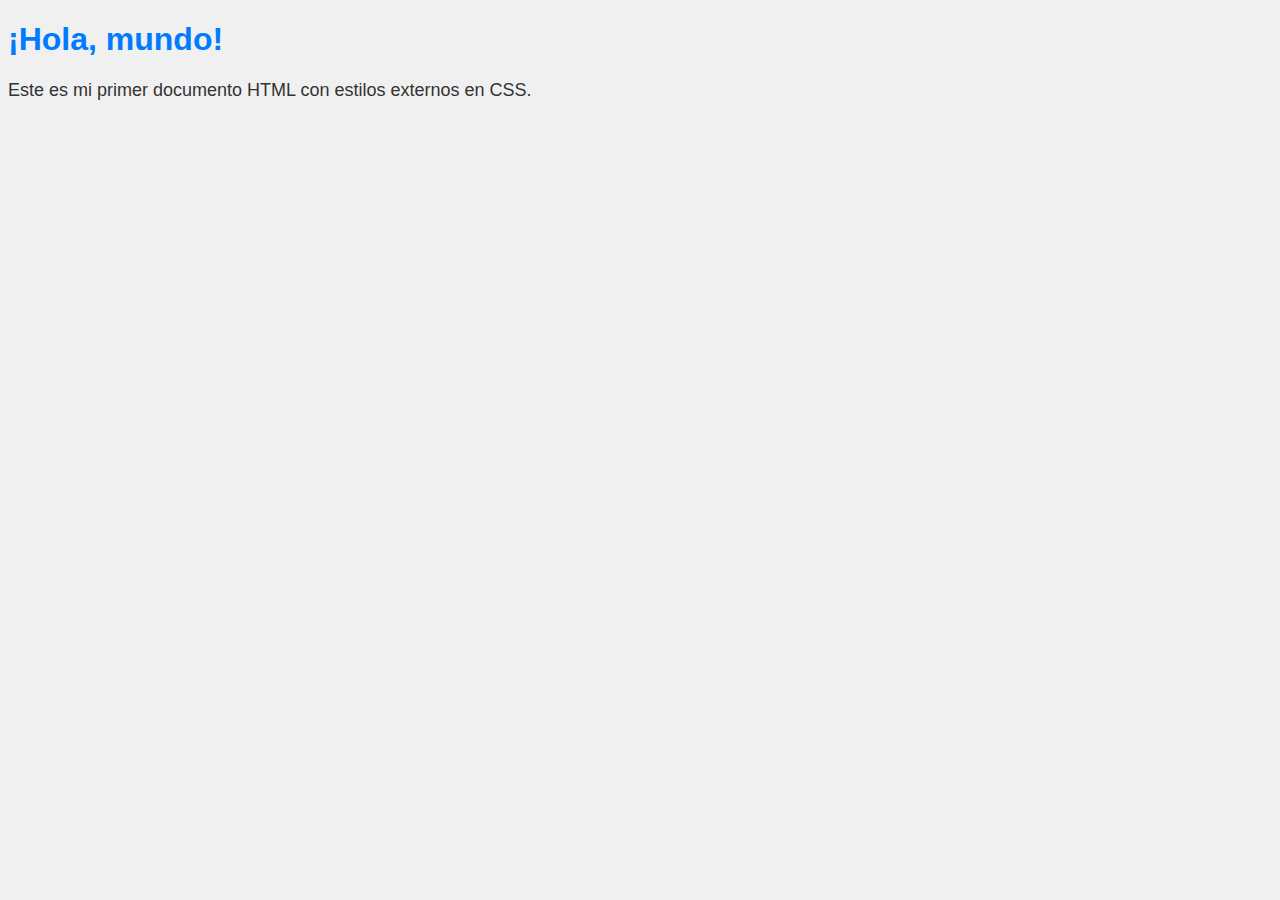
<file: index.html>
<!DOCTYPE html>
<html lang="es">
<head>
  <meta charset="UTF-8" />
  <meta name="viewport" content="width=device-width, initial-scale=1.0" />
  <title>Mi primera página</title>
  <!-- Enlace al archivo CSS -->
  <link rel="stylesheet" href="estilos.css" />
</head>
<body>
  <h1>¡Hola, mundo!</h1>
  <p>Este es mi primer documento HTML con estilos externos en CSS.</p>
</body>
</html>
</file>
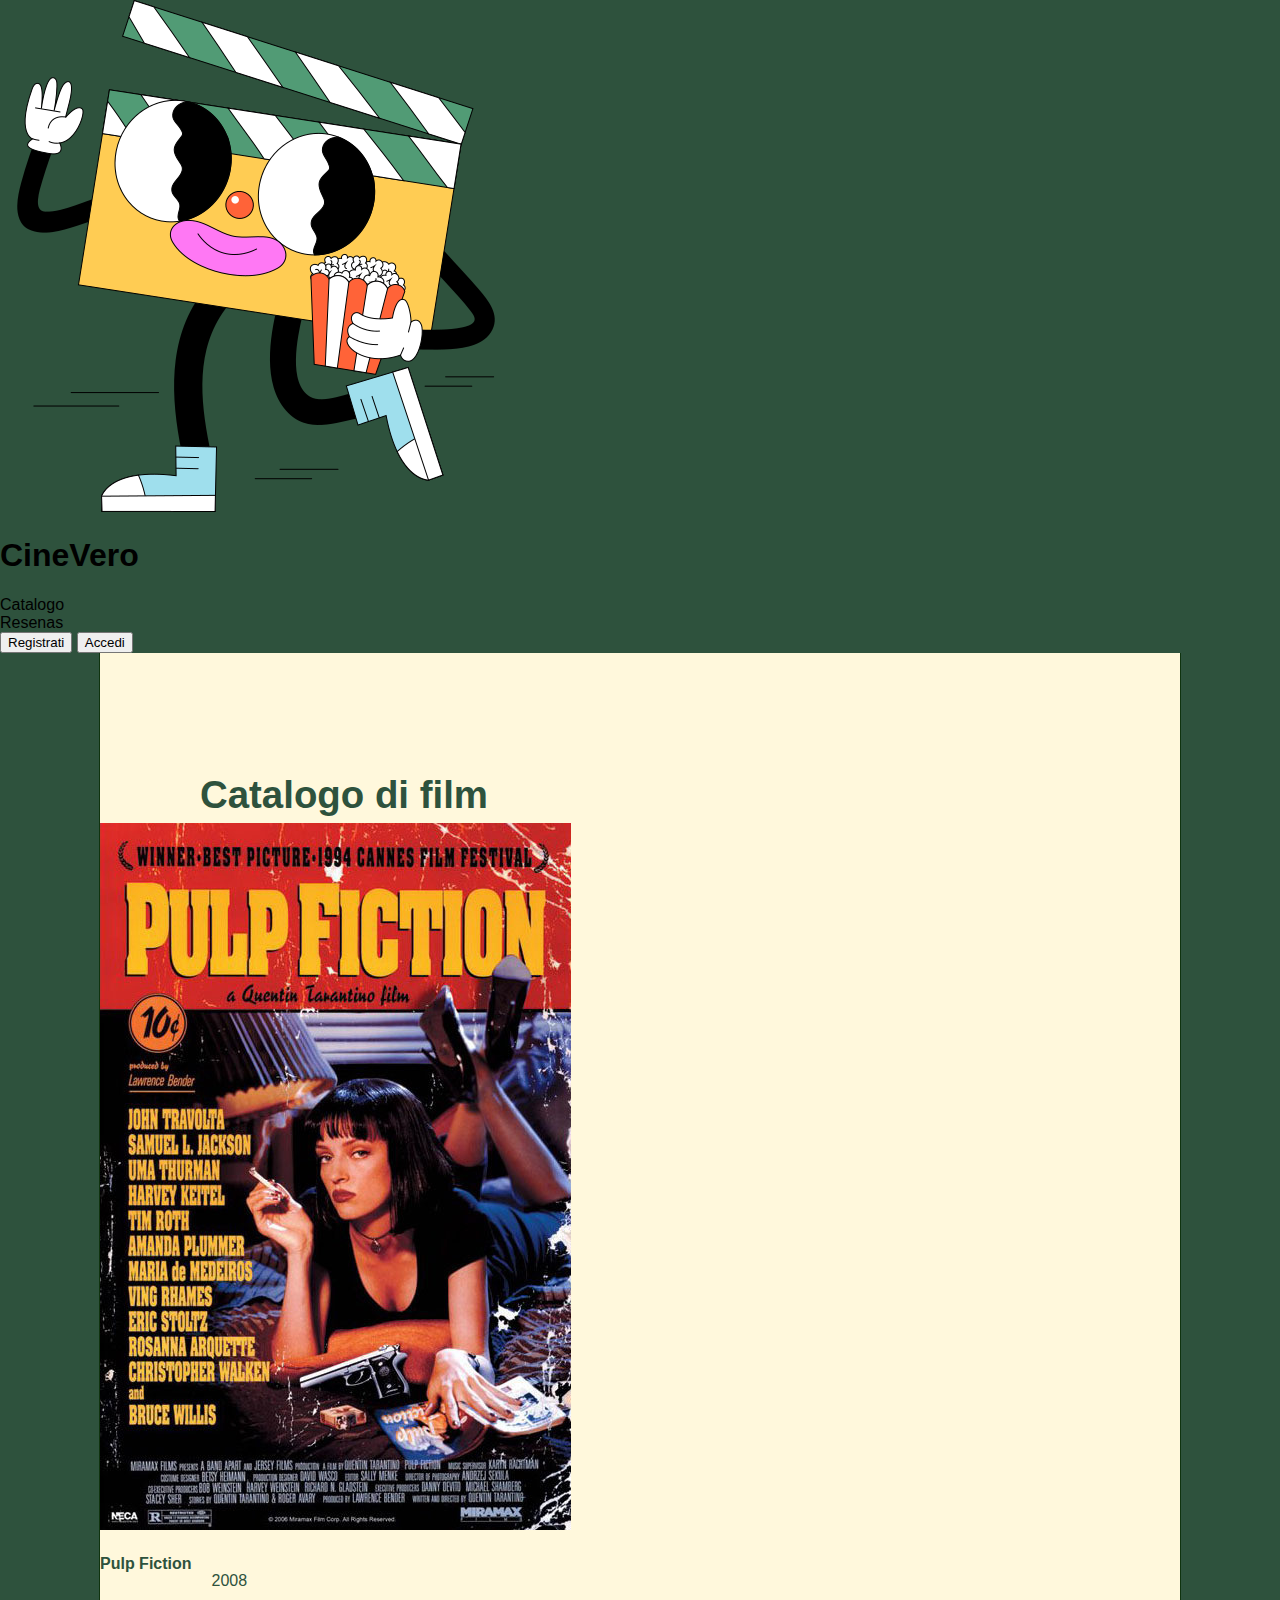
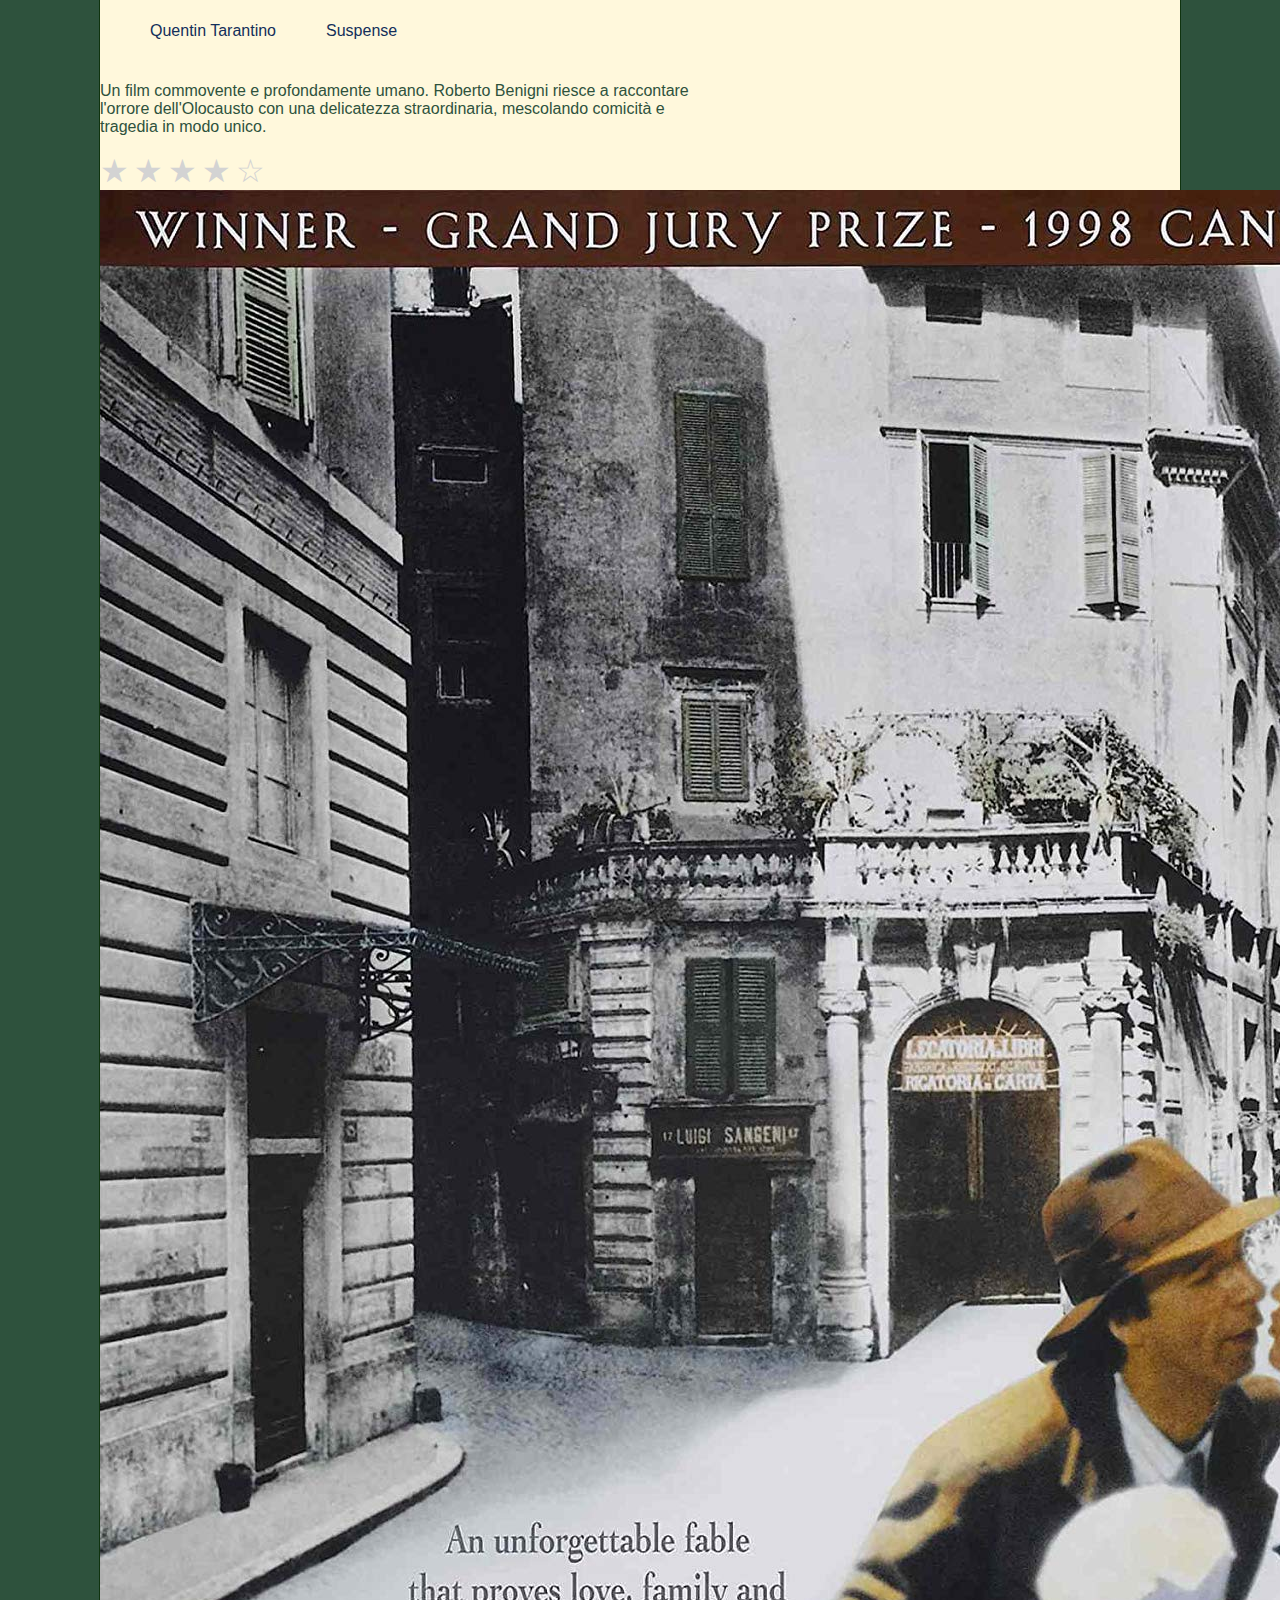
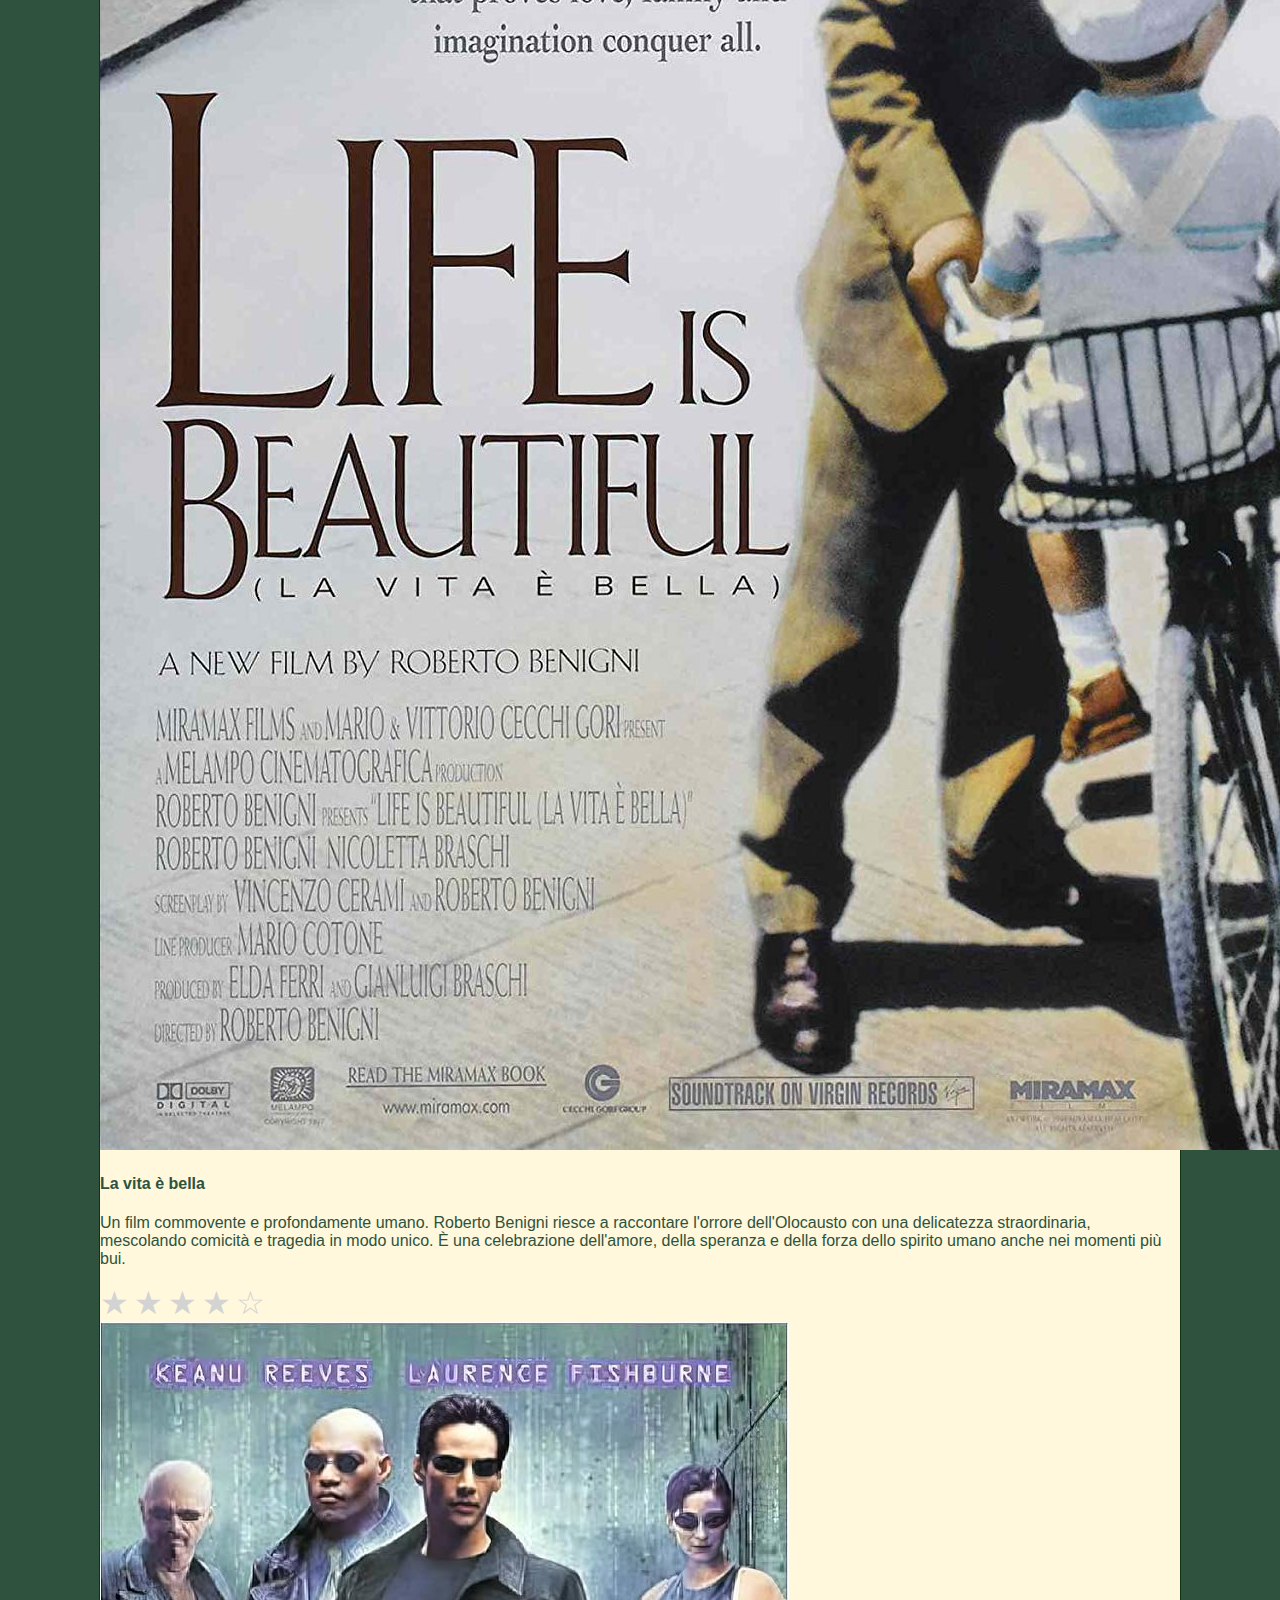
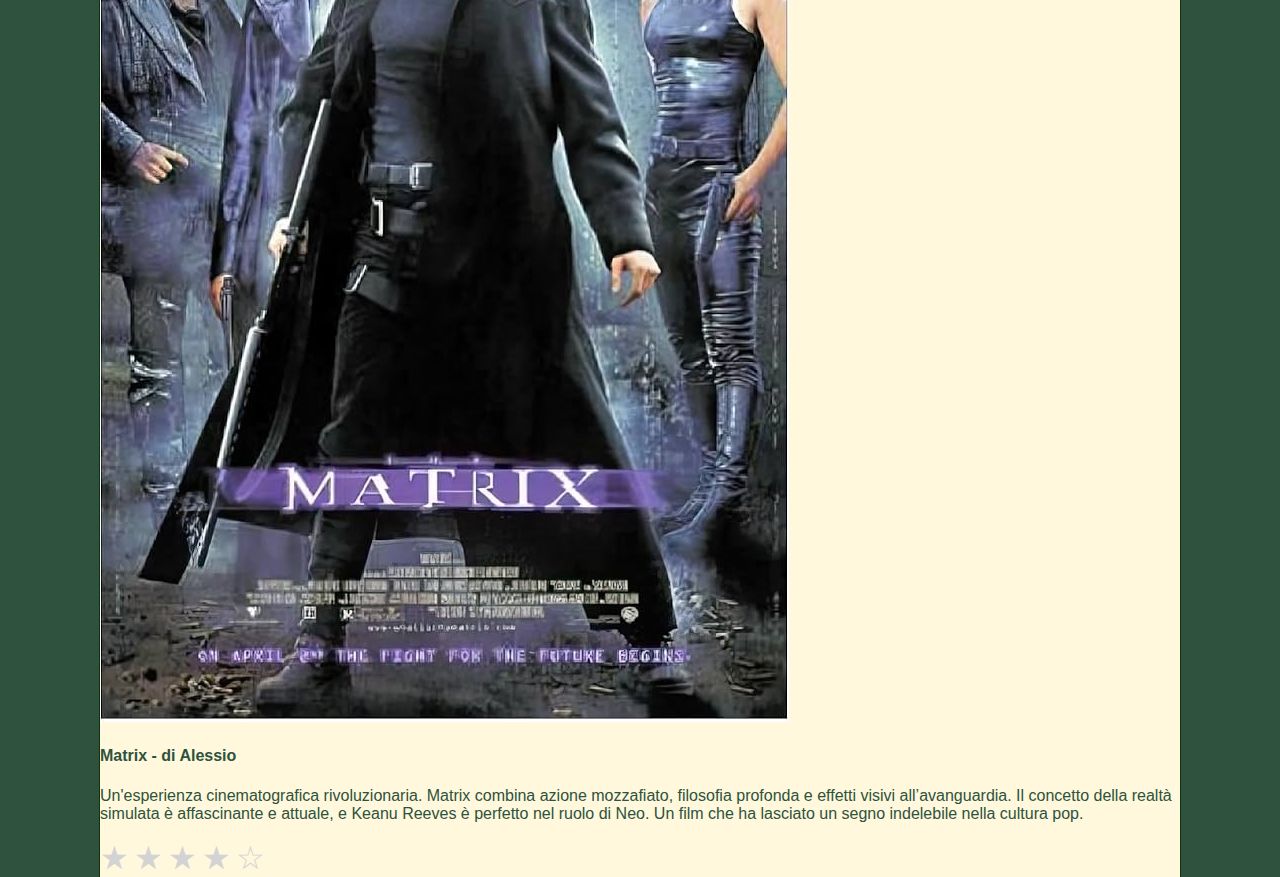
<file: principal/catalogo.html>
<!DOCTYPE html>
<html lang="en">
<head>
  <meta charset="UTF-8">
  <meta name="viewport" content="width=device-width, initial-scale=1.0">
  <title>CineVero</title>

  <link rel="stylesheet" href="catalogo.css">

  <link href="https://fonts.googleapis.com/css2?family=Bebas+Neue&display=swap" rel="stylesheet"></head>
  <link href="https://fonts.googleapis.com/css2?family=Anton&display=swap" rel="stylesheet"></head>
  <link href="https://fonts.googleapis.com/css2?family=Oswald:wght@300;400;500&display=swap" rel="stylesheet">

</head>
<body>

  <div class="top">

    <div class="icon">
      <img src="../assets/cinema.png" alt="cinema icon" />
      <h1><span class="green">Cine</span><span class="light">Vero</span></h1>
    </div>

    <div class="nav-item">
      Catalogo
    </div>
    <div class="nav-item">
      Resenas
    </div>


    <div class="buttons">
      <button class="btn btn1">Registrati</button>
      <button class="btn btn1">Accedi</button>
    </div>

  </div>
  
  <div class="borders">
    
    <div class="title green">
        <h1>
            Catalogo di film
        </h1>
    </div>
    <section class="review-forum">
        
    
        <div class="reviews-list" id ="reviewsList">
          <div class="review">
            <div class="review-image">
              <img src="../assets/pulpfiction.jpg" alt="Pulp Fiction" />
            </div>
            <div class="review-content">
                <div style="display: flex;">
                    <h4>Pulp Fiction </h4> <p class="year"> 2008</p>
                </div>
              <div class="dir-gen">
                <p>
                    Quentin Tarantino
                  </p>
                  <p>
                    Suspense
                  </p>
              </div>
              <div class="sinopsis">
                <p>
                    Un film commovente e profondamente umano. Roberto Benigni riesce a raccontare l'orrore dell'Olocausto con una delicatezza straordinaria, 
                  mescolando comicità e tragedia in modo unico. 
                  </p>
              </div>
              
              
              <div class="stars" data-rating="4">
                <span class="star">&#9733;</span>
                <span class="star">&#9733;</span>
                <span class="star">&#9733;</span>
                <span class="star">&#9733;</span>
                <span class="star">&#9734;</span>
              </div>
            </div>
          </div>
    
          <div class="review">
            <div class="review-image">
              <img src="../assets/life.jpg" alt="Life is beautiful" />
            </div>
            <div class="review-content">
              <h4>La vita è bella </h4>
              <p>Un film commovente e profondamente umano. Roberto Benigni riesce a raccontare l'orrore dell'Olocausto con una delicatezza straordinaria, 
              mescolando comicità e tragedia in modo unico. È una celebrazione dell'amore, della speranza e della forza dello spirito umano anche nei momenti più bui.</p>
              <div class="stars" data-rating="5">
                <span class="star">&#9733;</span>
                <span class="star">&#9733;</span>
                <span class="star">&#9733;</span>
                <span class="star">&#9733;</span>
                <span class="star">&#9734;</span>
              </div>
            </div>
          </div>
    
          <div class="review">
            <div class="review-image">
              <img src="../assets/matrix.jpg" alt="Matrix" />
            </div>
            <div class="review-content">
              <h4>Matrix - di Alessio</h4>
              <p>Un'esperienza cinematografica rivoluzionaria. Matrix combina azione mozzafiato, filosofia profonda e effetti visivi all’avanguardia. 
              Il concetto della realtà simulata è affascinante e attuale, e Keanu Reeves è perfetto nel ruolo di Neo. Un film che ha lasciato un segno indelebile nella cultura pop.</p>
              <div class="stars" data-rating="4">
                <span class="star">&#9733;</span>
                <span class="star">&#9733;</span>
                <span class="star">&#9733;</span>
                <span class="star">&#9733;</span>
                <span class="star">&#9734;</span>
              </div>
            </div>
          </div>
      </section>
  </div>
  

  

</body>
</html>
</file>
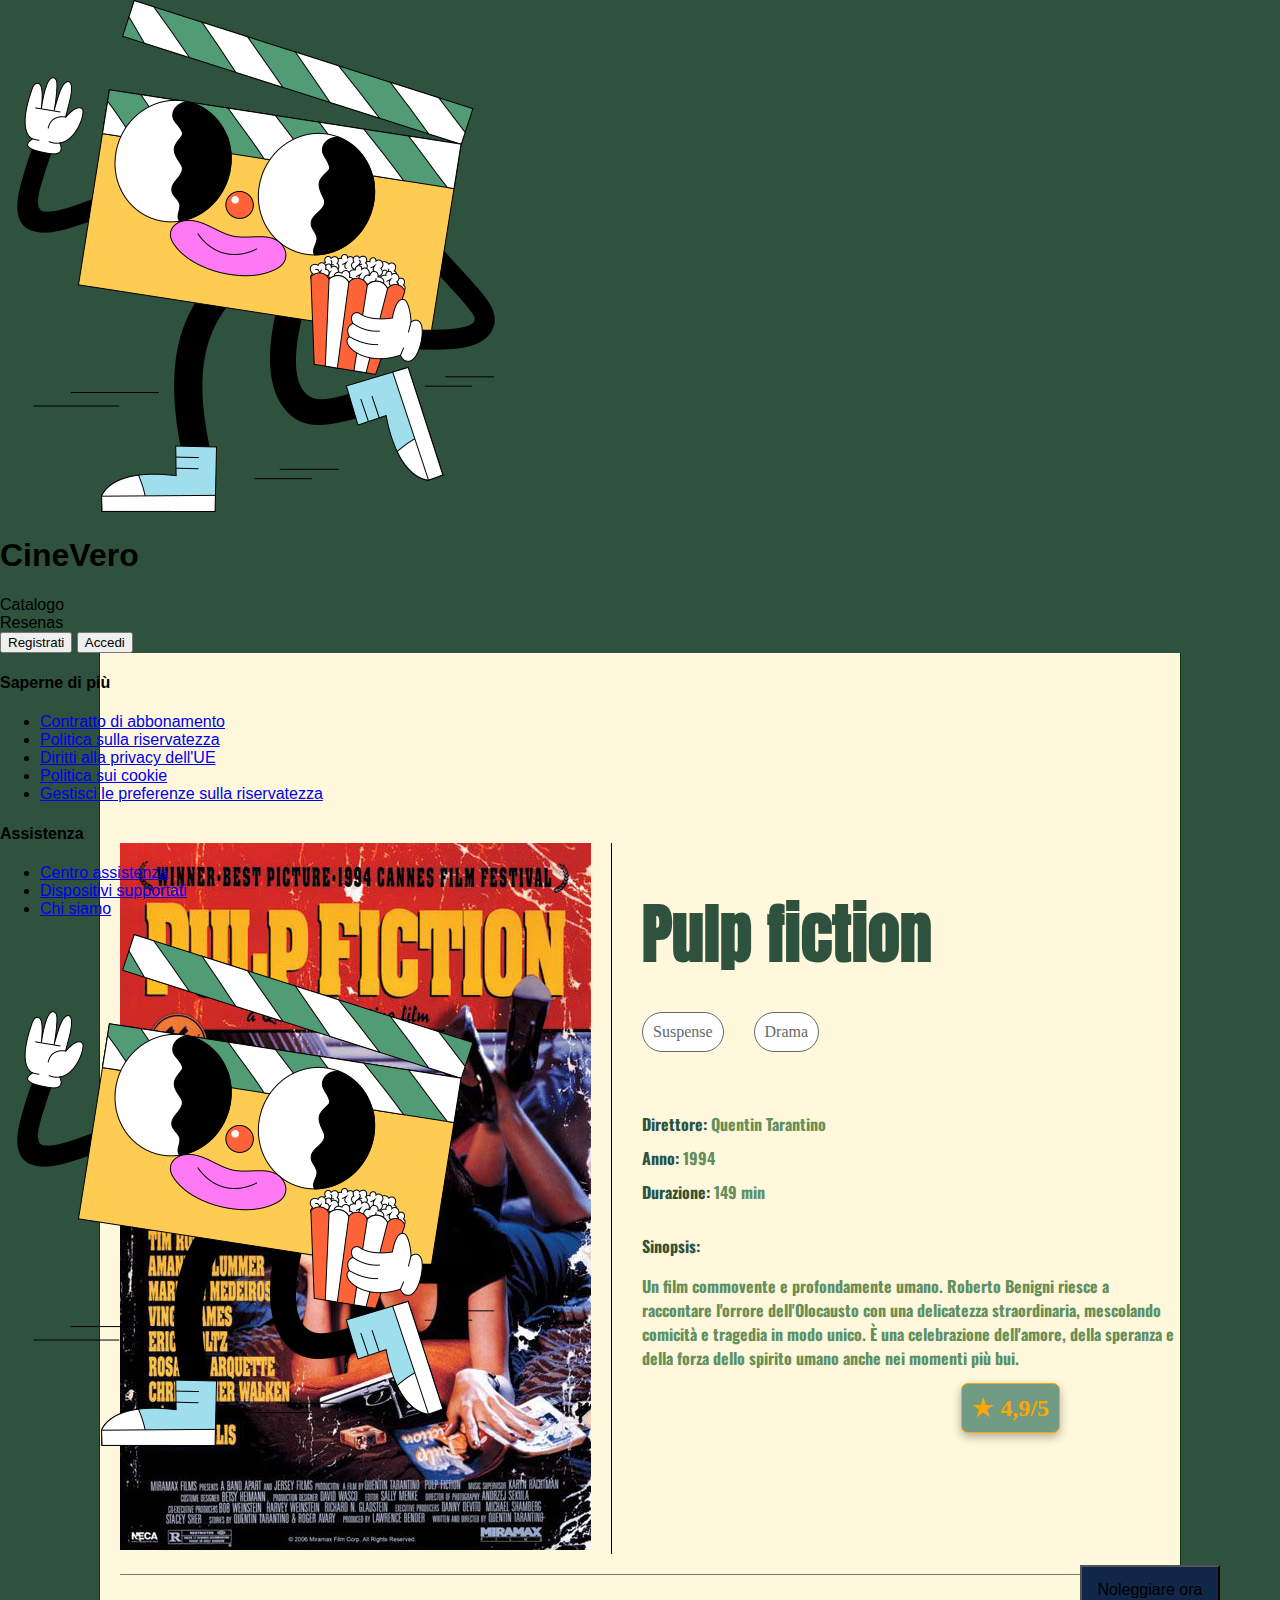
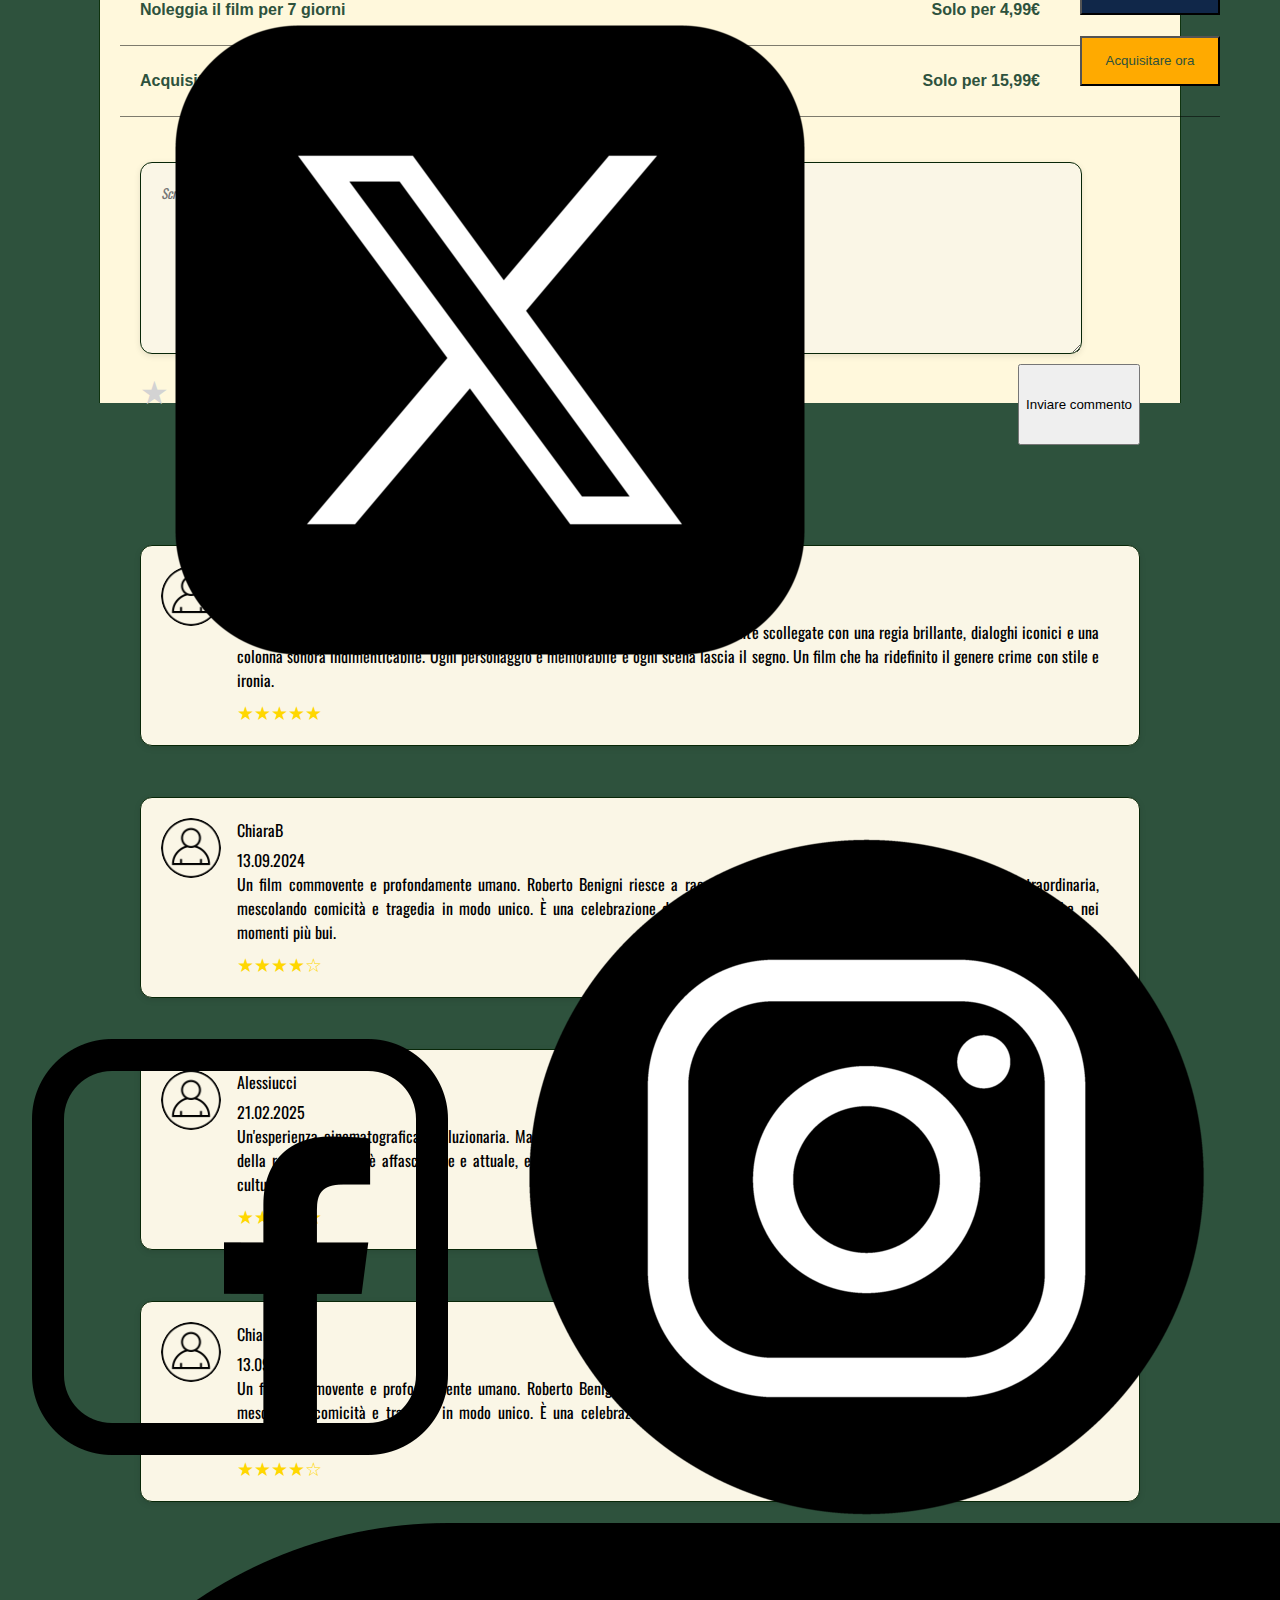
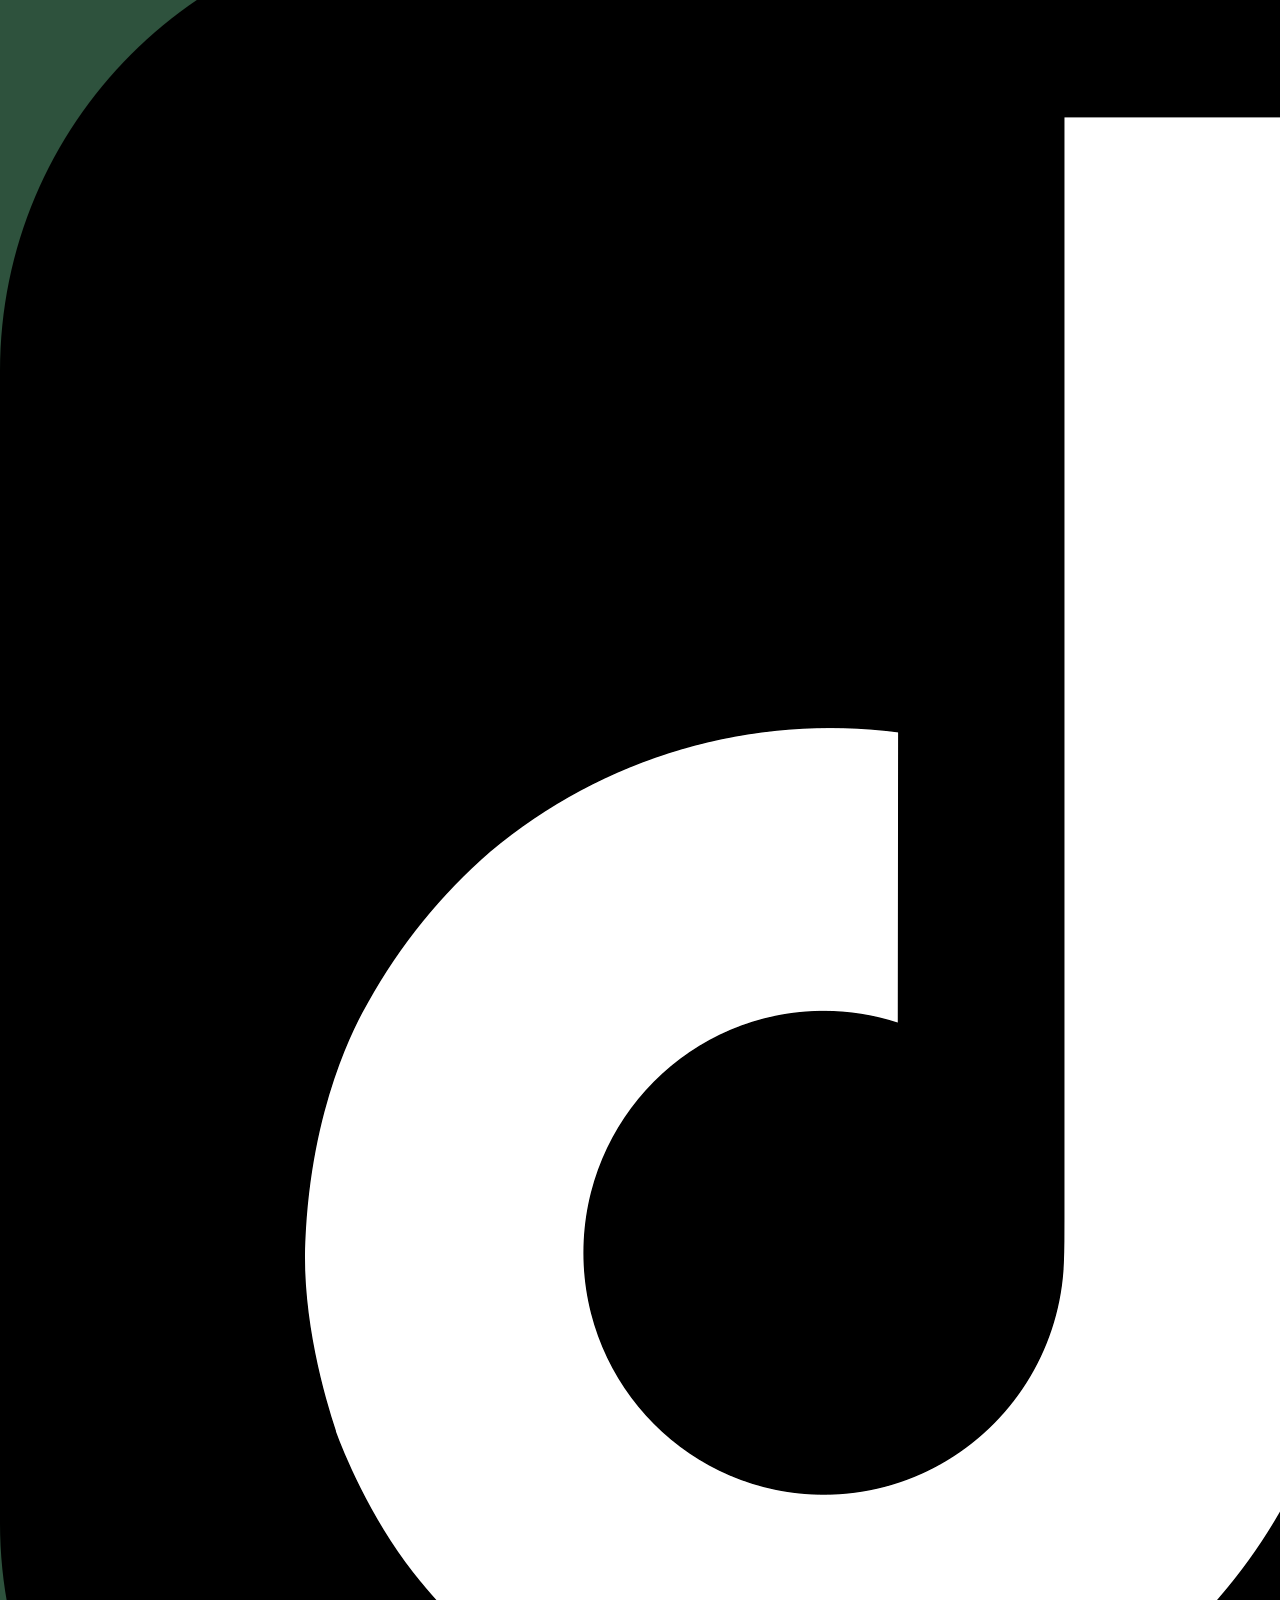
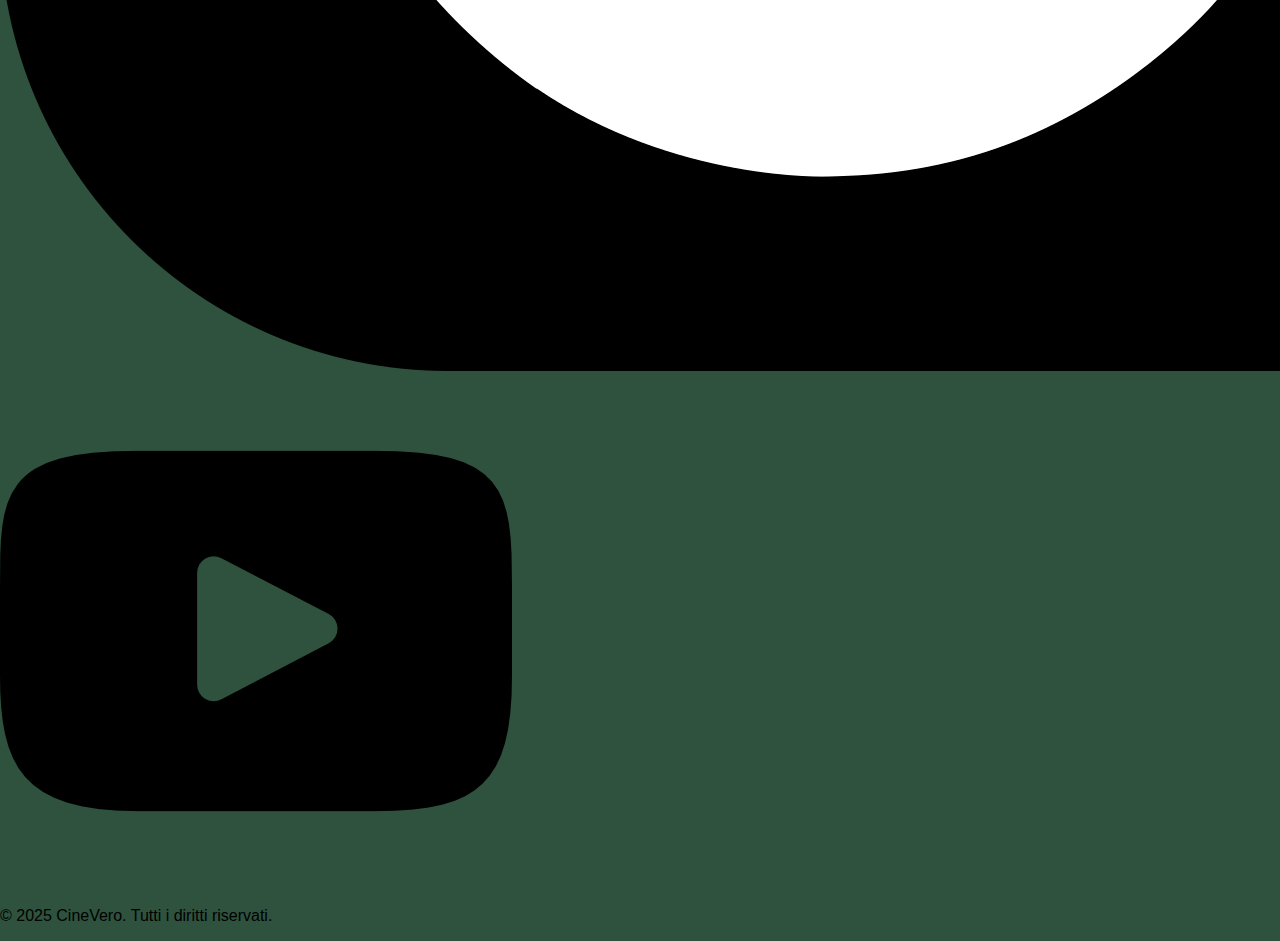
<file: principal/film.html>
<!DOCTYPE html>
<html lang="en">
<head>
  <meta charset="UTF-8">
  <meta name="viewport" content="width=device-width, initial-scale=1.0">
  <title>CineVero</title>

  <link rel="stylesheet" href="film.css">

  <link href="https://fonts.googleapis.com/css2?family=Bebas+Neue&display=swap" rel="stylesheet"></head>
  <link href="https://fonts.googleapis.com/css2?family=Anton&display=swap" rel="stylesheet"></head>
  <link href="https://fonts.googleapis.com/css2?family=Oswald:wght@300;400;500&display=swap" rel="stylesheet">

</head>
<body>
  
  <div class="top">

    <div class="icon">
      <img src="../assets/cinema.png" alt="cinema icon" />
      <h1><span class="green">Cine</span><span class="light">Vero</span></h1>
    </div>

    <div class="nav-item">
      Catalogo
    </div>
    <div class="nav-item">
      Resenas
    </div>


    <div class="buttons">
      <button class="btn btn1">Registrati</button>
      <button class="btn btn1">Accedi</button>
    </div>

  </div>
  
  <div class="borders">
    <div style="display: flex;">
    <div class="image">
        <img src="../assets/pulpfiction.jpg" alt="Pulp Fiction" />
    </div>
    <div class="section">
        <div class="section-title">
            <h1>Pulp fiction</h1>
        </div>
        <div class="genres">
            <button class="genre">Suspense</button>
            <button class="genre">Drama</button>
            
        </div>
        <div></div>
        <div>
            Direttore: <span style="color: rgb(98, 143, 92)">Quentin Tarantino</span>
        </div>
        <div style="margin-top:-20px;">
            Anno: <span style="color: rgb(98, 143, 92)">1994</span>
        </div>
        <div style="margin-top:-20px;">
            Durazione: <span style="color: rgb(98, 143, 92)">149 min</span>
        </div>

        <div>
            Sinopsis: <p style="color: rgb(98, 143, 92)">Un film commovente e profondamente umano. Roberto Benigni riesce a raccontare l'orrore dell'Olocausto con una delicatezza straordinaria, 
                mescolando comicità e tragedia in modo unico. È una celebrazione dell'amore, della speranza e della forza dello spirito umano anche nei momenti più bui.</p>
        </div>
        <div class="valorazione">
            &#9733; 4,9/5
        </div>
    </div>

    
    
    

    </div>

    <div class="film-noleggio">
        <p> Noleggia il film per 7 giorni</p>
        <div class="noleggio-button">
            <p> Solo per 4,99€</p>
            <span><button class="btn btn1 btn3">Noleggiare ora</button></span>
            
          </div>
        
    </div>

    <div class="film-noleggio film-sell">
        <p> Acquisita il film a tempo indeterminato</p>
        <div class="noleggio-button">
            <p> Solo per 15,99€</p>
            <span><button class="btn btn1 btn4">Acquisitare ora</button></span>
            
          </div>
        
    </div>

    


    <div class="review-forum">
        
        <textarea type="text" id="comment" name="comment" class="review-box comment-section" placeholder="Scrivi il tuo comento"></textarea>
        <div class="comment-send">
            <div class="stars" data-rating="5">
                
                <span class="star" id="star1">&#9733;</span>
                <span class="star" id="star2">&#9733;</span>
                <span class="star" id="star3">&#9733;</span>
                <span class="star" id="star4">&#9733;</span>
                <span class="star" id="star5">&#9733;</span>
                <h5 class="valorazione-text">La tua valorazione:</h5>
              </div>
            <button class="btn btn1 btn5">Inviare commento</button>
        </div>
        <input type="hidden" name="option_selected" id="valueSelected">
        
        

      <div class="review-box">
        <img class="user-avatar" src="../assets/user.png" alt="User">
        <div class="review-content">
          <span class="username">LucaRossi</span>
          <p>03.03.2025</p>
          <p>Un capolavoro assoluto del cinema moderno. 
            Tarantino intreccia storie apparentemente scollegate con una regia brillante, dialoghi iconici e una colonna sonora indimenticabile. 
            Ogni personaggio è memorabile e ogni scena lascia il segno. 
            Un film che ha ridefinito il genere crime con stile e ironia.</p>
          <div class="stars">★★★★★</div>
        </div>
      </div>

      <hr class="divider">

      <div class="review-box">
        <img class="user-avatar" src="../assets/user.png" alt="User">
        <div class="review-content">
          <span class="username">ChiaraB</span>
          <p>13.09.2024</p>
          <p>Un film commovente e profondamente umano. 
            Roberto Benigni riesce a raccontare l'orrore dell'Olocausto con una delicatezza straordinaria, mescolando comicità e tragedia in modo unico. 
            È una celebrazione dell'amore, della speranza e della forza dello spirito umano anche nei momenti più bui.</p>
          <div class="stars">★★★★☆</div>
        </div>
      </div>

      <hr class="divider">

      <div class="review-box">
        <img class="user-avatar" src="../assets/user.png" alt="User">
        <div class="review-content">
          <span class="username">Alessiucci</span>
          <p>21.02.2025</p>
          <p>Un'esperienza cinematografica rivoluzionaria. 
            Matrix combina azione mozzafiato, filosofia profonda e effetti visivi all’avanguardia. 
            Il concetto della realtà simulata è affascinante e attuale, e Keanu Reeves è perfetto nel ruolo di Neo. 
            Un film che ha lasciato un segno indelebile nella cultura pop.</p>
          <div class="stars">★★★★★</div>
        </div>
      </div>

      <hr class="divider">
      <div class="review-box">
        <img class="user-avatar" src="../assets/user.png" alt="User">
        <div class="review-content">
          <span class="username">ChiaraB</span>
          <p>13.09.2024</p>
          <p>Un film commovente e profondamente umano. 
            Roberto Benigni riesce a raccontare l'orrore dell'Olocausto con una delicatezza straordinaria, mescolando comicità e tragedia in modo unico. 
            È una celebrazione dell'amore, della speranza e della forza dello spirito umano anche nei momenti più bui.</p>
          <div class="stars">★★★★☆</div>
        </div>
      </div>

      <h1 style="height:150px;"></h1>
      
    </div>  
  </div>
    
    
  <footer class="footer">
    <div class="footer-content">
      <div class="footer-column">
        <h4>Saperne di più</h4>
        <ul>
          <li><a href="#">Contratto di abbonamento</a></li>
          <li><a href="#">Politica sulla riservatezza</a></li>
          <li><a href="#">Diritti alla privacy dell'UE</a></li>
          <li><a href="#">Politica sui cookie</a></li>
          <li><a href="#">Gestisci le preferenze sulla riservatezza</a></li>
        </ul>
      </div>
      <div class="footer-column">
        <h4>Assistenza</h4>
        <ul>
          <li><a href="#">Centro assistenza</a></li>
          <li><a href="#">Dispositivi supportati</a></li>
          <li><a href="#">Chi siamo</a></li>
        </ul>
      </div>

      <div class="footer-column footer-logo">
        <img src="../assets/cinema.png" alt="cinema icon" />
        <div class="footer-social">
          <a href="#"><img src="../assets/x.webp" alt="X" /></a>
          <a href="#"><img src="../assets/facebook.png" alt="Facebook" /></a>
          <a href="#"><img src="../assets/instagram.png" alt="Instagram" /></a>
          <a href="#"><img src="../assets/tiktok.png" alt="TikTok" /></a>
          <a href="#"><img src="../assets/youtube.png" alt="YouTube" /></a>
        </div>
      </div>
    </div>

    <div class="footer-bottom">
      <p>&copy; 2025 CineVero. Tutti i diritti riservati.</p>
    </div>
  </footer>

  <script>
    const buttons = document.querySelectorAll('.star');
    const inputHidden = document.getElementById('valueSelected');

    buttons.forEach(button => {
      button.addEventListener('click', () => {

        buttons.forEach(b => b.classList.remove('selected'));
        
        buttons.forEach(b => {
          if(button.id <= b.id){
            console.log(b.id);
            b.classList.add('selected');
          }
        }
          );

        
        inputHidden.value = button.getAttribute('data-value');
      });
      
    });
  </script>

  
  

  

</body>
</html>
</file>
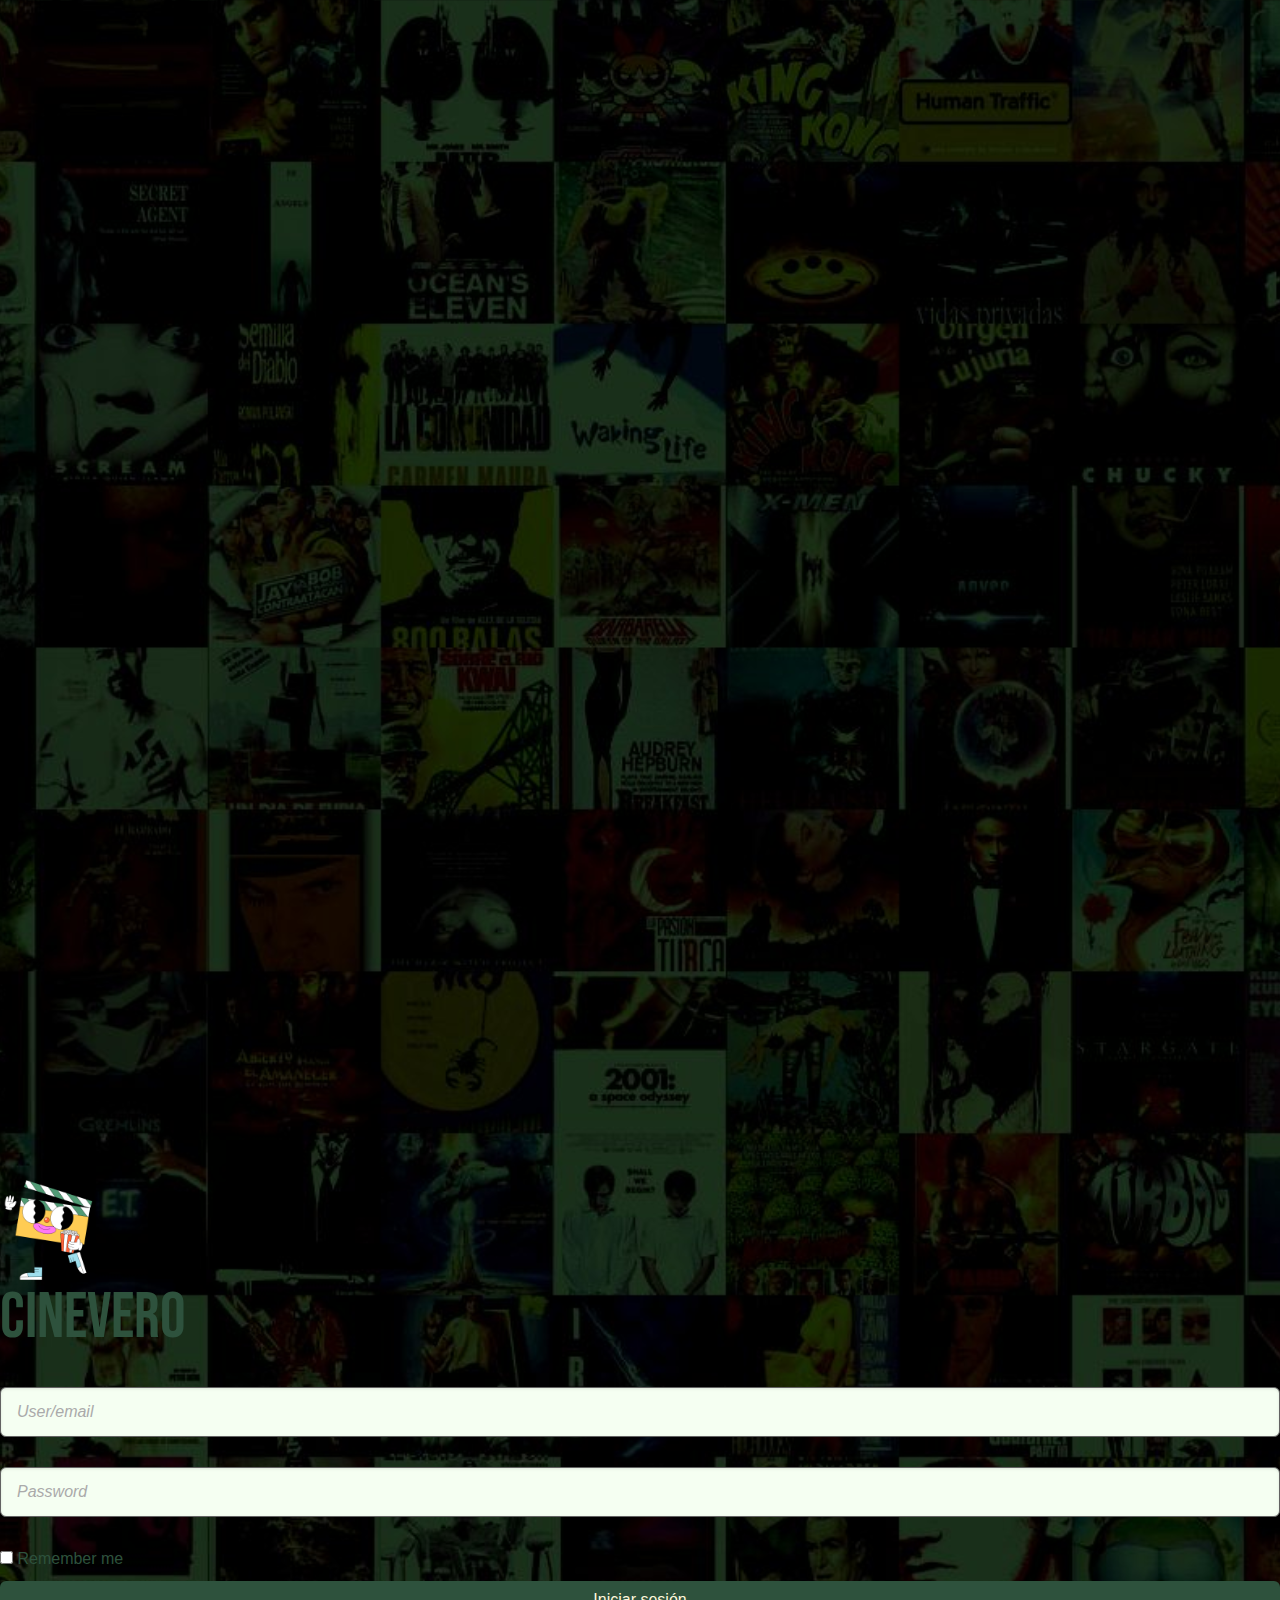
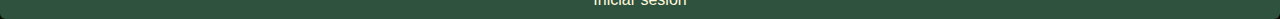
<file: principal/login.html>
<!DOCTYPE html>
<html lang="en">
<head>
  <meta charset="UTF-8">
  <meta name="viewport" content="width=device-width, initial-scale=1.0">
  <title>CineVero</title>

  

  <link href="https://fonts.googleapis.com/css2?family=Bebas+Neue&display=swap" rel="stylesheet"></head>
  <link href="https://fonts.googleapis.com/css2?family=Anton&display=swap" rel="stylesheet"></head>
  <link href="https://fonts.googleapis.com/css2?family=Oswald:wght@300;400;500&display=swap" rel="stylesheet">
  <link rel="stylesheet" href="../bootstrap/css/bootstrap.css" />
  <link rel="stylesheet" href="login.css">
  <script src="../bootstrap/js/bootstrap.min.js"></script>

</head>
<body >

    <!--<div class="top"></div>-->
    <div class="circle"></div>
  
  <section class="welcoming welcoming-login">
    <div class="icon">
        <img src="../assets/cinema.png" alt="cinema icon" />
        <h1><span class="green">Cine</span><span class="light">Vero</span></h1>
    </div>
    <form class="login-form">
  <input type="text" id="usuario" name="usuario" class="spaces" placeholder="User/email">

  <input type="password" id="clave" name="clave" class="spaces" placeholder="Password">
  <label p>
    <input type="checkbox" name="remember">
    Remember me
  </label>
  

  <button type="submit" class="btn btn1">Iniciar sesión</button>
</form>

  <!--</section>
  <section class="subscription login-bot">
  </section>-->

  

</body>
</html>
</file>
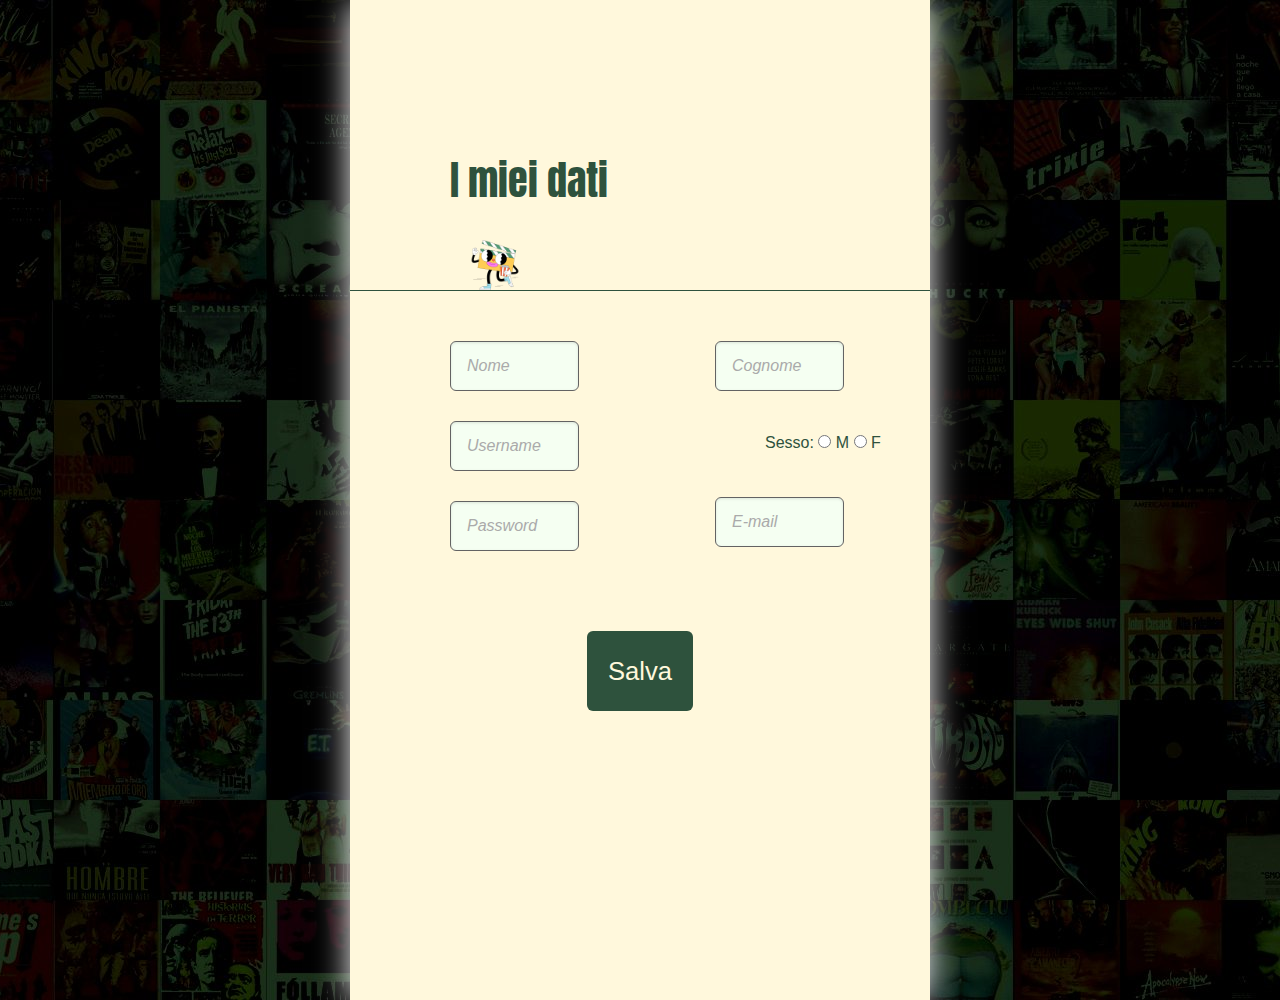
<file: principal/myinfo.html>
<!DOCTYPE html>
<html lang="en">
<head>
  <meta charset="UTF-8">
  <meta name="viewport" content="width=device-width, initial-scale=1.0">
  <title>I miei dati</title>

  

  <link href="https://fonts.googleapis.com/css2?family=Bebas+Neue&display=swap" rel="stylesheet"></head>
  <link href="https://fonts.googleapis.com/css2?family=Anton&display=swap" rel="stylesheet"></head>
  <link href="https://fonts.googleapis.com/css2?family=Oswald:wght@300;400;500&display=swap" rel="stylesheet">
  
  <link rel="stylesheet" href="../bootstrap/css/bootstrap.css" />
  <link rel="stylesheet" href="myinfo.css">
  <script src="../bootstrap/js/bootstrap.min.js"></script>

</head>
<body >

  <div class="borders">
  <section class="welcoming-register">
    
    <div class="icon">
        <p>I miei dati</p><br>
        <img src="../assets/cinema.png" alt="cinema icon" />
    </div>
    
    <form >
        <div class="form">
            <div class="column">
                <input type="text" id="usuario" name="nome" class="spaces" placeholder="Nome">
                <input type="text" id="usuario" name="user" class="spaces" placeholder="Username">
                <input type="password" id="usuario" name="password" class="spaces" placeholder="Password">
            </div>
      
            <div class="column">
                <input type="text" id="usuario" name="usuario" class="spaces" placeholder="Cognome">
                <label>
                    Sesso:
                    <input type="radio" name="sesso" value="no" required> M
                    <input type="radio" name="sesso" value="si" required> F
                </label>
                <input type="text" id="usuario" name="usuario" class="spaces" placeholder="E-mail">
            </div>
        </div>
    </form>
  </section>

    <button type="submit" class="btn btn1">Salva</button>

    </div>

</body>
</html>
</file>
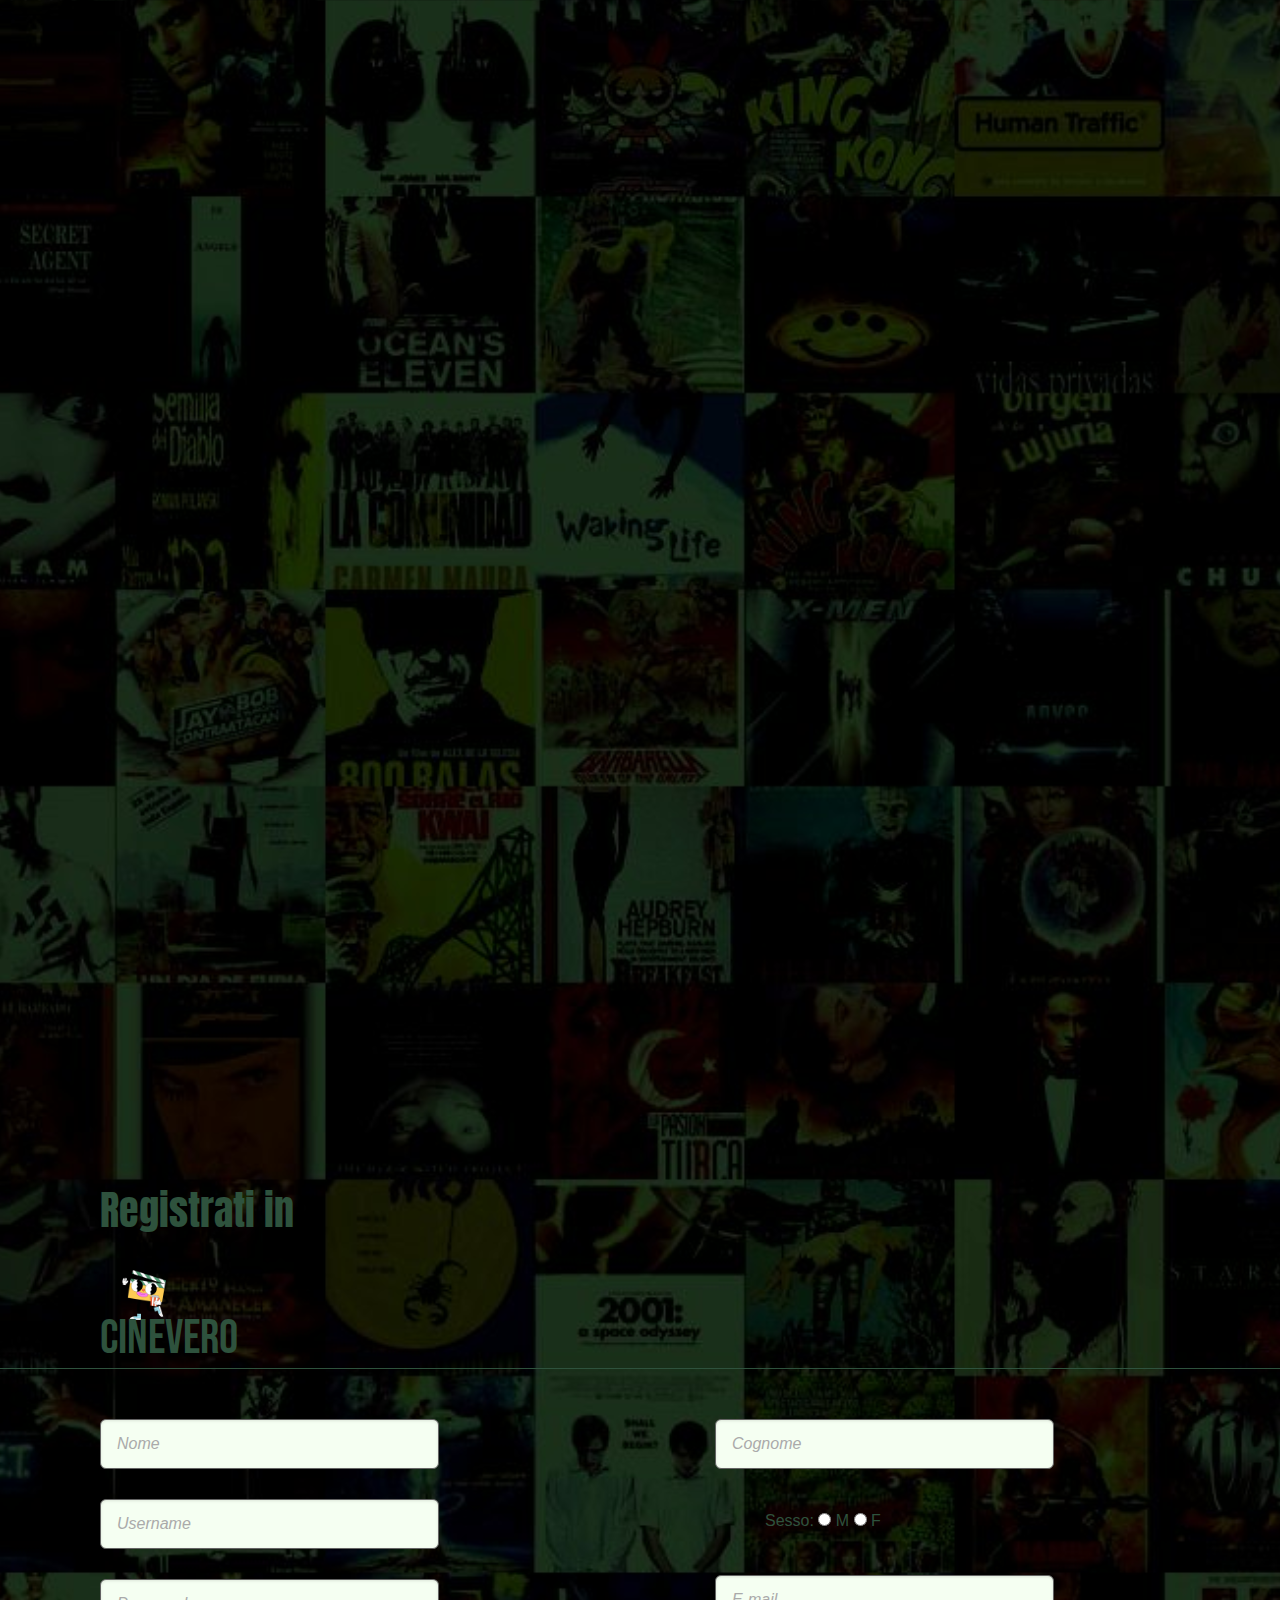
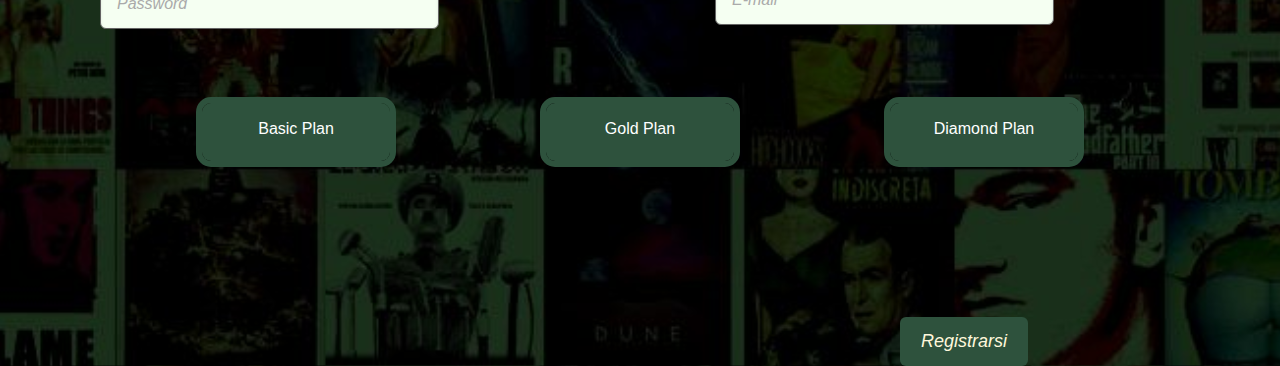
<file: principal/registrati.html>
<!DOCTYPE html>
<html lang="en">
<head>
  <meta charset="UTF-8">
  <meta name="viewport" content="width=device-width, initial-scale=1.0">
  <title>CineVero</title>

  

  <link href="https://fonts.googleapis.com/css2?family=Bebas+Neue&display=swap" rel="stylesheet"></head>
  <link href="https://fonts.googleapis.com/css2?family=Anton&display=swap" rel="stylesheet"></head>
  <link href="https://fonts.googleapis.com/css2?family=Oswald:wght@300;400;500&display=swap" rel="stylesheet">
  
  <link rel="stylesheet" href="../bootstrap/css/bootstrap.css" />
  <link rel="stylesheet" href="registrati.css">
  <script src="../bootstrap/js/bootstrap.min.js"></script>

</head>
<body >

    <!--<div class="top"></div>-->
    <div class="circle"></div>
  
  <section class="welcoming welcoming-login">
    
    <div class="icon">
        <p>Registrati in </p><br>
        <img src="../assets/cinema.png" alt="cinema icon" />
        <h1><span class="green">Cine</span><span class="light">Vero</span></h1>
    </div>
    <form >
        <div class="form">
            <div class="column">
                <input type="text" id="usuario" name="nome" class="spaces" placeholder="Nome">
                <input type="text" id="usuario" name="user" class="spaces" placeholder="Username">
                <input type="password" id="usuario" name="password" class="spaces" placeholder="Password">
            </div>
      
            <div class="column">
                <input type="text" id="usuario" name="usuario" class="spaces" placeholder="Cognome">
                <label>
                    Sesso:
                    <input type="radio" name="sesso" value="no" required> M
                    <input type="radio" name="sesso" value="si" required> F
                </label>
                <input type="text" id="usuario" name="usuario" class="spaces" placeholder="E-mail">
            </div>
      
    
      
        </div>

        <div class="plans">
          <!-- Columna 1 -->
          <div class="column2 mx-2">
            <div class="plan" type="button" data-bs-toggle="collapse" data-bs-target="#collapseWidth1" aria-expanded="false" aria-controls="collapseWidth1" data-value="option1">
              <div class="plan-header">
                <h4>Basic Plan</h4>
              </div>
            </div>
            <div style="min-height: 150px;">
              <div class="collapse collapse-horizontal" id="collapseWidth1">
                <div style="width: 300px;">
                  <ul>
                    <li>✔ Nessun costo mensile</li>
                    <li>✔ Qualità fino a 1080p Full HD</li>
                    <li>✔ 1 stream simultaneo</li>
                    <li></li>
                    <li class="price" style="padding-top:20px;">0,0€/mese</li>
                  </ul>
                </div>
              </div>
            </div>
          </div>
        
          <!-- Columna 2 -->
          <div class="column2 mx-2">
            <div class="plan" type="button" data-bs-toggle="collapse" data-bs-target="#collapseWidth2" aria-expanded="false" aria-controls="collapseWidth2" data-value="option2">
              <div class="plan-header">
                <h4>Gold Plan</h4>
              </div>
            </div>
            <div style="min-height: 150px;">
              <div class="collapse collapse-horizontal" id="collapseWidth2">
                <div style="width: 300px;">
                  <ul>
                    <li>✔ Costo mensile ridotto</li>
                    <li>✔ Sconti su noleggio e acquisto dei film</li>
                    <li>✔ Qualità fino a 1080p Full HD</li>
                    <li>✔ 2 stream simultanei</li>
                    <li class="price">6,99€/mese</li>
                  </ul>
                </div>
              </div>
            </div>
          </div>
        
          <!-- Columna 3 -->
          <div class="column2 mx-2">
            <div class="plan" type="button" data-bs-toggle="collapse" data-bs-target="#collapseWidth3" aria-expanded="false" aria-controls="collapseWidth3" data-value="option3">
              <div class="plan-header">
                <h4>Diamond Plan</h4>
              </div>
            </div>
            <div style="min-height: 150px;">
              <div class="collapse collapse-horizontal" id="collapseWidth3">
                <div style="width: 300px;">
                  <ul>
                    <li>✔ Accesso completo a tutto il catalogo</li>
                    <li>✔ Qualità fino a 4K UHD & HDR</li>
                    <li>✔ 4 stream simultanei</li>
                    <li></li>
                    <li class="price" style="padding-top:20px;">12,99€/mese</li>
                  </ul>
                </div>
              </div>
            </div>
          </div>
        </div>
        <input type="hidden" name="option_selected" id="valueSelected">

          

        <button type="submit" class="btn btn1">Registrarsi</button>
    </form>

    <script>
      const buttons = document.querySelectorAll('.plan');
      const collapsables = document.querySelectorAll('.collapse');
      const inputHidden = document.getElementById('valueSelected');
  
      buttons.forEach(button => {
        button.addEventListener('click', () => {
          const targetId = button.getAttribute('data-bs-target');
          const actualCollapse = document.querySelector(targetId);
          const opened = actualCollapse.classList.contains('show');

          buttons.forEach(b => b.classList.remove('selected'));

          

          // Cerrar todos menos el actual
          collapsables.forEach(el => {
            if (el !== actualCollapse) {
              bootstrap.Collapse.getOrCreateInstance(el).hide();
            }
          });
        
          // Si NO estaba abierto, lo abrimos
          if (!opened) {
            bootstrap.Collapse.getOrCreateInstance(actualCollapse).show();
          }
  
          
          button.classList.add('selected');
  
          
          inputHidden.value = button.getAttribute('data-value');
        });
      });
    </script>
  





  
    


  <!--</section>
  <section class="subscription login-bot">
  </section>-->

  

</body>
</html>
</file>
<file: estilos.css>
body {
    background-color: #f0f0f0;
    font-family: Arial, sans-serif;
    color: #333;
  }
  
  h1 {
    color: #007bff;
  }
  
  p {
    font-size: 18px;
  }
</file>
<file: principal/catalogo.css>
@import url('style.css');


.borders {
    position: absolute;
  left: 50%;
  width: 120vmin;
  transform: translateX(-50%);
  background-color: cornsilk;
  border-left: 1px solid rgb(15, 51, 15);
  border-right: 1px solid rgb(15, 51, 15);
  z-index: -1;
  color: #2e523d;
}

.title {
    font-size: larger;
    margin-top: 120px;
    margin-left: 100px;
    margin-bottom: -20px;
}

.film {
    margin-left: 0px;
    border-color: #2e523d;
    color: #2e523d;
    display: flex;
    
}

.film-forum {
    padding: 40px 2rem 4rem;
    background-color: cornsilk;
    color: #2e523d;
    text-align: center;
    font-family: 'Oswald', sans-serif;
    margin-bottom: 8rem;
}
  
.film-forum h3 {
    font-size: 2.5rem;
    margin-bottom: 2rem;
}
  
.films-list {
    display: flex;
    flex-direction: column;
    gap: 40px;
    max-width: 1050px;
    margin: 0 auto;
}
  
.film {
    display: flex;
    align-items: center;
    gap: 20px;
    background-color: #fefbf0;
    border: 2px solid #2e523d;
    border-radius: 15px;
    padding: 30px;
    text-align: left;
    box-shadow: 0 4px 12px rgba(0,0,0,0.1);
    transition: transform 0.2s ease;
}

.film:hover {
    transform: translateY(-4px);
}
  
.film-image img {
    width: 120px;
    height: auto;
    border-radius: 5px;
}
  
.film-content {
    flex: 1;
}
  
.film-content h4 {
    font-size: 2rem;
    margin-bottom: 10px;
    margin-top: 0px;
}
  
.film-content p {
    font-family:'Franklin Gothic Medium', 'Arial Narrow', Arial, sans-serif;
    font-weight: bold;
    font-size: 1rem;
    text-align: justify;
    line-height: 1.6;
    margin-bottom: 0;
    margin-top: -5px;
    margin-left: 0px;
}


.stars {
    display: flex;
    gap: 5px;
}
  
.star {
    cursor: pointer;
    font-size: 2rem;
    color: #d3d3d3; 
    transition: color 0.3s ease;
}
  
.star.filled {
    color: #ffaa00;
}
.year{
    padding-left: 20px;
    padding-top: 22px;
}

.dir-gen{
    display: flex;
    color: #132f5a;
    padding-bottom: 10px;
    padding-left: 50px;
}
.dir-gen p {
    padding-right: 50px;
}

.sinopsis {
    max-width: 600px;
}

.mark {
    margin-top: -5px;
    margin-left: 30px;
    font-family:serif;
}

.reviews {
    margin-left: 150px;
    margin-top: 20px;
    color: #0e6d85;
    text-decoration: underline;
}

.column {
    display:flex;
    flex-direction: column;
    gap: 10px;
}
.btn3 {
    background-color: #102749;
    font-size: 1rem;
    width: 90px;
}

.btn3:hover {
    background-color: #442121;
    color:#ffaa00;
    transform: translateY(0px);
}

.btn4 {
    background-color: #ffaa00;
    color: #2e523d;
    width: 90px;
}

.btn4:hover {
    background-color: #2e523d;
    color:#ffaa00;
    transform: translateY(0px);
}

.noleggio {
    display: flex;
    justify-content: flex-end;
}

.noleggio p{
    margin-right: 20px;
    margin-top: 40px;
    font-family: serif;
    font-weight: bold;
}
</file>
<file: principal/film.css>
@import url('reviews.css');
@import url('catalogo.css');



.image {
    padding: 0px 20px;
    margin-top: 100px;
    border-right: 1px solid black;
}

.section{
    margin-left: 30px;
    margin-top: 100px;
    display:flex;
    flex-direction: column;
    gap: 30px;
    max-width: 550px;
    font-family: 'Oswald', sans-serif;
    font-weight: bold;
}
.section-title {
    font-size: 2rem;
    font-family: 'Anton', sans-serif;
}
.section-title h1 {
    margin-bottom: 0;
}

.genres {
    display: flex;
    gap: 30px;
}

.genre {
    background-color: #ffffff;
    color: rgb(105, 105, 105);
    border: 1px solid rgb(105, 105, 105);
    border-radius: 20px;
    cursor: pointer;
    transition: transform 0.2s ease, background-color 0.3s ease;
    font-size: 1rem;
    font-family: serif;
    padding:10px;
  }

.genre:hover {
    background-color: rgb(105, 105, 105);
    color: #ffffff;
}

.valorazione {
    position: fixed;
    top: 730px;     
    right: 120px;    
    background-color: #719b83;
    color: rgb(255, 166, 0);
    border: 1px solid rgb(255, 166, 0);
    border-radius: 7px;
    cursor: pointer;
    transition: transform 0.2s ease, background-color 0.3s ease;
    font-size: 1.5rem;
    font-family: serif;
    padding:10px;
    box-shadow: 0 4px 10px rgba(0, 0, 0, 0.3);

}

.valorazione:hover{
    color:#719b83;
    background-color: rgb(248, 205, 125);
}

.film-noleggio {
    display:flex;
    justify-content: space-between;
    border-top: 1px solid rgba(0, 0, 0, 0.514);
    border-bottom: 1px solid rgba(0, 0, 0, 0.507);
    width: 1100px;
    height: 70px;
    margin: 20px;
    align-items: center;
}

.film-noleggio p{
    padding-left: 20px;
    font-family: sans-serif;
    font-weight: bold;
}

.noleggio-button {
    display: flex;
    gap:40px;
}
.noleggio-button span {
    margin-top: -20px;
}

.noleggio-button button{
    width: 140px;
    height:50px;
}

.film-sell
{
    border-top: 0px;
    margin-top: -20px;
}

.review-title{
    text-align: center;
    margin-top: 50px;
}

.review-box {
    display: flex;
    background-color: rgb(250, 246, 230);
    border-radius: 12px;
    border:1px solid rgb(8, 39, 8);
    padding: 20px;
    margin-bottom: 30px;
    box-shadow: 0 2px 6px rgba(0, 0, 0, 0.1);
}

.comment-section {
    height: 150px;
    width:900px;
    font-family: 'Oswald', sans-serif;
    font-style: italic;
}

.comment-button {
    
}

.comment-send{
    margin-top: -20px;
    display: flex;
    justify-content: space-between;
    margin-bottom: 100px;
}
</file>
<file: principal/login.css>
@import url('style.css');

body {
  overflow: hidden;
  background-image: url('../assets/fondo_login.jpg');
  background-size: cover;        /* Ajusta la imagen para cubrir toda la pantalla */
  background-position: center;   /* Centra la imagen en la pantalla */
}


.btn1{
  background-color: #2e523d;
  color: cornsilk;
}
.login {
    text-align: center;
  }
  
  .login-bot {
    margin-top: 300px;
    padding-bottom: 150px;
  }
  .login-form {
    display: flex;
    flex-direction: column;
    gap: 10px; /* Espacio entre campos */
  }
  
  .icon{
    padding-bottom: 30px;

  }

  .icon img {
    width: 100px;
    margin-right: 10px;
  }
  
  .icon h1 {
    font-family: 'Bebas Neue', cursive;
    font-size: 4rem;
    margin: 0;
  }

  .circle {
    opacity: 0.85;
    width: 70vmin;
  height: 70vmin;
  margin-top: 300px;
  }
  
  
  .welcoming-login {
    color:#2e523d;
    padding-top: 250px;
  }
  
  .spaces {
    background-color: #f5fff2;
        width: 100%;
        padding: 12px 16px;
        margin-bottom: 20px;
        border: 1px solid #636363;
        border-radius: 6px;
        font-size: 16px;
        box-shadow: inset 0 1px 3px rgba(0, 0, 0, 0.1);
        transition: all 0.3s ease;
  }
  
  .spaces::placeholder{
        color: #aaaaaa;
        font-style: italic;
      }
  
  .spaces:focus {
    background-color: #fffff2;
        border-color: #007BFF;
        outline: none;
        box-shadow: 0 0 0 2px rgba(0, 123, 255, 0.25);
      }
</file>
<file: principal/myinfo.css>
@import url('registrati.css');

.btn1 {
    display: block;
    margin: 30px auto; 
    font-size: 1.6rem;
    padding: 20px;
    margin-top: -10vmin;
    font-style: normal;
}
</file>
<file: principal/registrati.css>
@import url('login.css');

.borders {
  background-color: cornsilk;
  color: #2e523d;
  margin: 0 350px;
  box-shadow: 0 2px 32px rgb(255, 255, 255);
  height:1000px;
}

.icon {
  text-align: left;
  border-bottom: 1px solid #2e523d;
  padding-bottom: 0px;
  margin-bottom: 50px;
  padding-left: 100px;
}
.icon  p{
    font-size: 2.5rem;
    font-family: 'Anton', sans-serif;
    
}

.icon img {
    margin-top: -10px;
    margin-left: 20px;
    width: 50px;
    margin-right: 10px;
  }
  
  .icon h1 {
    font-family: 'Bebas Neue', cursive;
    font-size: 3rem;
    margin: 0;
    margin-top: -10px;
  }

  .green{
    color:#2e523d;
  }

  .welcoming-register{
    padding-top: 150px;
    padding-bottom: 150px;
  }


.form {
  
    display:flex;
    flex-wrap: wrap;
    gap: 50px;
    padding-left: 100px;
}

.column {
    flex: 1 1 20%;
    display:flex;
    flex-direction: column;
    gap: 10px;
}

label {
    padding-bottom: 32px;
    padding-top: 10px;
    padding-left: 50px;
}
button {
   margin-left: 900px;
    text-align: center;
}
.btn1 {
  font-size: large;
  padding: 10px 20px;
  font-style: italic;
}
.spaces {
    width: 60%;
}

.plan-title {
  padding-top: 50px;
  text-align: center;
  font-size: larger;
  
}

.plans {
    display: flex;
    justify-content: center;
    text-align: center;
    gap: 8rem;
    margin-top: 3rem;
    flex-wrap: wrap;
  }



.plan {
    width: 200px;
    height: 70px;
    border: 6px solid #2e523d;
    border-radius: 15px;
    overflow: hidden;
    background-color: transparent;
    display: flex;
    flex-direction: column;
    transition: transform 0.2s ease;
  }


  .plan-header {
    background-color: #2e523d;
    height: 100%;
    min-height: 80px;
  }

  .plan-header h4 {
    font-size: 1rem;
    margin-top: 1rem;
    color:rgb(255, 255, 255);
  }

.container {
  display:flex;
}

.column2 {
  width: 200px;
}


ul {
  list-style: none;
  text-align: left;
  padding-top: 10px;
}
  
.price {
  text-align: center;
  color: #ffaa00;
}

.plan.selected {
  transform: translateY(-6px);
  border-color: #ffaa00;
}

.plan.selected .plan-header {
  background-color: #ffaa00;
}

.plan.selected .plan-header h4 {
  color: #2e523d
}
</file>
